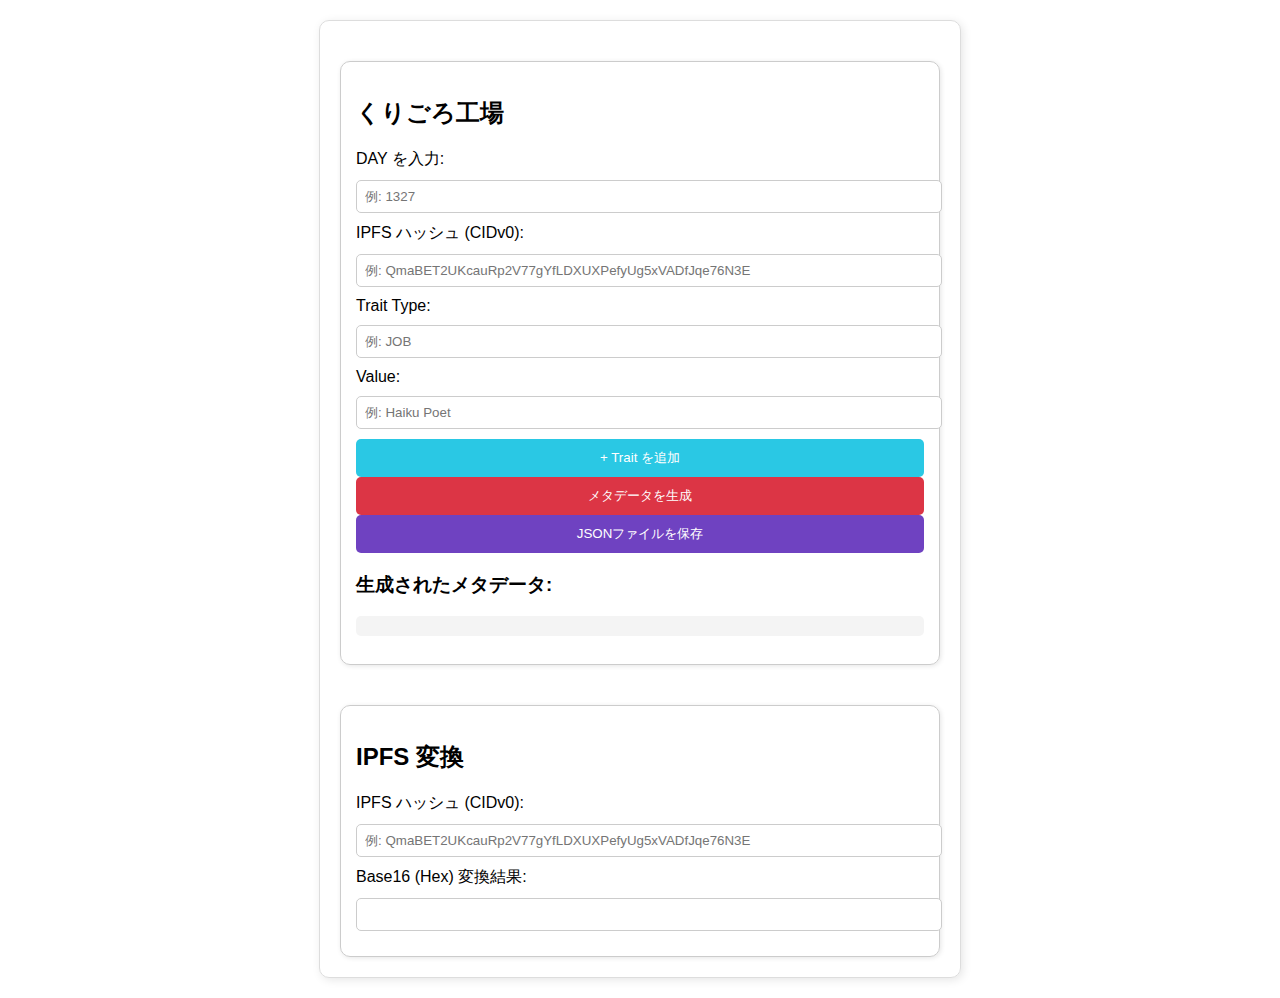
<file: pages/kurikojo.html>
<!DOCTYPE html>
<html lang="ja">
  <head>
    <meta charset="UTF-8" />
    <meta name="viewport" content="width=device-width, initial-scale=1.0" />
    <title>NFT メタデータ生成 & IPFS 変換</title>


    <script>
      document.addEventListener("DOMContentLoaded", function () {
        console.log("Checking bs58 availability...");
        if (typeof bs58 === "undefined") {
          console.error("bs58 is still undefined!");
        } else {
          console.log("bs58 is loaded correctly:", bs58);
        }
      });
    </script>
</head>

    <style>
      body {
        font-family: Arial, sans-serif;
        max-width: 600px;
        margin: 20px auto;
        padding: 20px;
        border: 1px solid #ddd;
        border-radius: 10px;
        box-shadow: 2px 2px 10px rgba(0, 0, 0, 0.1);
      }
      input,
      textarea {
        width: 100%;
        margin: 10px 0;
        padding: 8px;
        border: 1px solid #ccc;
        border-radius: 5px;
      }
      .button-red {
        width: 100%;
        padding: 10px;
        background-color: #dc3545;
        color: white;
        border: none;
        border-radius: 5px;
        cursor: pointer;
      }
      .button-red:hover {
        background-color: #b52b3a;
      }
      .button-blue {
        width: 100%;
        padding: 10px;
        background-color: #2ac8e4;
        color: white;
        border: none;
        border-radius: 5px;
        cursor: pointer;
      }
      .button-blue:hover {
        background-color: #1fa6c0;
      }
      .button-purple {
        width: 100%;
        padding: 10px;
        background-color: #6f42c1;
        color: white;
        border: none;
        border-radius: 5px;
        cursor: pointer;
      }
      .button-purple:hover {
        background-color: #5936a2;
      }
      pre {
        background: #f4f4f4;
        padding: 10px;
        border-radius: 5px;
        white-space: pre-wrap;
        word-wrap: break-word;
        overflow-x: auto;
        max-height: 300px;
      }
      .box {
        margin-top: 20px;
        padding: 15px;
        border: 1px solid #ccc;
        border-radius: 10px;
        box-shadow: 1px 1px 5px rgba(0, 0, 0, 0.1);
      }
    </style>
  </head>
  <body>
    <div class="box">
      <h2>くりごろ工場</h2>
      <label>DAY を入力:</label>
      <input type="number" id="dayInput" placeholder="例: 1327" />

      <label>IPFS ハッシュ (CIDv0):</label>
      <input
        type="text"
        id="ipfsInput"
        placeholder="例: QmaBET2UKcauRp2V77gYfLDXUXPefyUg5xVADfJqe76N3E"
      />

      <div id="attributesContainer">
        <label>Trait Type:</label>
        <input type="text" class="traitTypeInput" placeholder="例: JOB" />

        <label>Value:</label>
        <input type="text" class="valueInput" placeholder="例: Haiku Poet" />
      </div>

      <button class="button-blue" onclick="addAttribute()">
        + Trait を追加
      </button>
      <button class="button-red" onclick="generateMetadata()">
        メタデータを生成
      </button>
      <button class="button-purple" onclick="saveMetadata()">
        JSONファイルを保存
      </button>

      <h3>生成されたメタデータ:</h3>
      <pre id="output"></pre>
    </div>

    <div class="box" style="margin-top: 40px">
      <h2>IPFS 変換</h2>
      <label>IPFS ハッシュ (CIDv0):</label>
      <input
        type="text"
        id="ipfsConvertInput"
        placeholder="例: QmaBET2UKcauRp2V77gYfLDXUXPefyUg5xVADfJqe76N3E"
        oninput="convertIpfsToHex()"
      />

      <label>Base16 (Hex) 変換結果:</label>
      <input type="text" id="ipfsHexOutput" readonly />
    </div>

    <script>
      function formatDate(date) {
        const options = { day: "2-digit", month: "short", year: "numeric" };
        return date
          .toLocaleDateString("en-GB", options)
          .toUpperCase()
          .replace(/ /g, "/");
      }

      function addAttribute() {
        const container = document.getElementById("attributesContainer");
        const inputs = container.querySelectorAll(".traitTypeInput");
        if (inputs.length >= 5) return;

        container.appendChild(document.createElement("br"));

        const traitLabel = document.createElement("label");
        traitLabel.textContent = "Trait Type:";
        container.appendChild(traitLabel);

        const newTrait = document.createElement("input");
        newTrait.type = "text";
        newTrait.className = "traitTypeInput";
        newTrait.placeholder = "例: JOB";
        container.appendChild(newTrait);

        const valueLabel = document.createElement("label");
        valueLabel.textContent = "Value:";
        container.appendChild(valueLabel);

        const newValue = document.createElement("input");
        newValue.type = "text";
        newValue.className = "valueInput";
        newValue.placeholder = "例: Haiku Poet";
        container.appendChild(newValue);
      }

      function generateMetadata() {
        const day = parseInt(document.getElementById("dayInput").value, 10);
        const ipfsHash = document.getElementById("ipfsInput").value;
        const traitInputs = document.querySelectorAll(".traitTypeInput");
        const valueInputs = document.querySelectorAll(".valueInput");

        if (isNaN(day) || day <= 0) {
          alert("正しい DAY を入力してください。");
          return;
        }

        const startDate = new Date("2021-07-01");
        const targetDate = new Date(startDate);
        targetDate.setDate(startDate.getDate() + day - 1);
        const dateStr = formatDate(targetDate);

        const remainingDays = 2000 - day;
        let imageUrl = "ipfs://" + ipfsHash;

        let attributes = [];
        for (let i = 0; i < traitInputs.length; i++) {
          if (traitInputs[i].value && valueInputs[i].value) {
            attributes.push({
              trait_type: traitInputs[i].value,
              value: valueInputs[i].value,
            });
          }
        }

        const metadata = {
          name: `CryptoGoro #Day${day}`,
          description: `CryptoGoro #Day${day}\n\n${dateStr}\n\nWorld famous modern artist Mr.Goro makes his self-portrait every day. Each NFG (Non-Fungible Goro) mint only one. This project will continue until his death. Let’s collect your own Goros!!\n\n${remainingDays} days before death.`,
          image: imageUrl,
        };

        if (attributes.length > 0) {
          metadata["attributes"] = attributes;
        }

        document.getElementById("output").textContent = JSON.stringify(
          metadata,
          null,
          2
        );
      }

      function saveMetadata() {
        const metadata = document.getElementById("output").textContent;
        const day = document.getElementById("dayInput").value;
        if (!metadata || !day) {
          alert("DAYを入力し、メタデータを生成してください。");
          return;
        }
        const blob = new Blob([metadata], { type: "application/json" });
        const link = document.createElement("a");
        link.href = URL.createObjectURL(blob);
        link.download = `${day}.json`;
        document.body.appendChild(link);
        link.click();
        document.body.removeChild(link);
      }




// Base58デコードを自前で実装
const ALPHABET = "123456789ABCDEFGHJKLMNPQRSTUVWXYZabcdefghijkmnopqrstuvwxyz";
const BASE = ALPHABET.length;

function decodeBase58(input) {
    let num = BigInt(0);
    for (let i = 0; i < input.length; i++) {
        num = num * BigInt(BASE) + BigInt(ALPHABET.indexOf(input[i]));
    }
    let hex = num.toString(16);
    if (hex.length % 2) {
        hex = "0" + hex;
    }
    return new Uint8Array(hex.match(/.{1,2}/g).map(byte => parseInt(byte, 16)));
}

function convertIpfsToHex() {
    const ipfsHash = document.getElementById("ipfsConvertInput").value;
    console.log("IPFS Hash Input:", ipfsHash);

    if (!ipfsHash.startsWith("Qm")) {
        document.getElementById("ipfsHexOutput").value = "無効なIPFSハッシュ";
        return;
    }

    try {
        console.log("Decoding with custom Base58 decoder...");
        const decoded = decodeBase58(ipfsHash);
        console.log("Decoded Bytes:", decoded);

        if (decoded.length < 2) {
            document.getElementById("ipfsHexOutput").value = "デコード結果が短すぎる";
            return;
        }

        const hashBytes32 = decoded.slice(2); // 先頭2バイトを除去
        console.log("Hash Bytes (without first 2 bytes):", hashBytes32);

        let hexString = Array.from(hashBytes32)
            .map(b => b.toString(16).padStart(2, '0')) // Hex変換
            .join('');

        hexString = "0x" + hexString; // ✅ 先頭に "0x" を追加
        console.log("Hex Output:", hexString);

        document.getElementById("ipfsHexOutput").value = hexString;
    } catch (e) {
        console.error("エラー:", e);
        document.getElementById("ipfsHexOutput").value = "無効なIPFSハッシュ";
    }
}

    </script>
  </body>
</html>
</file>
